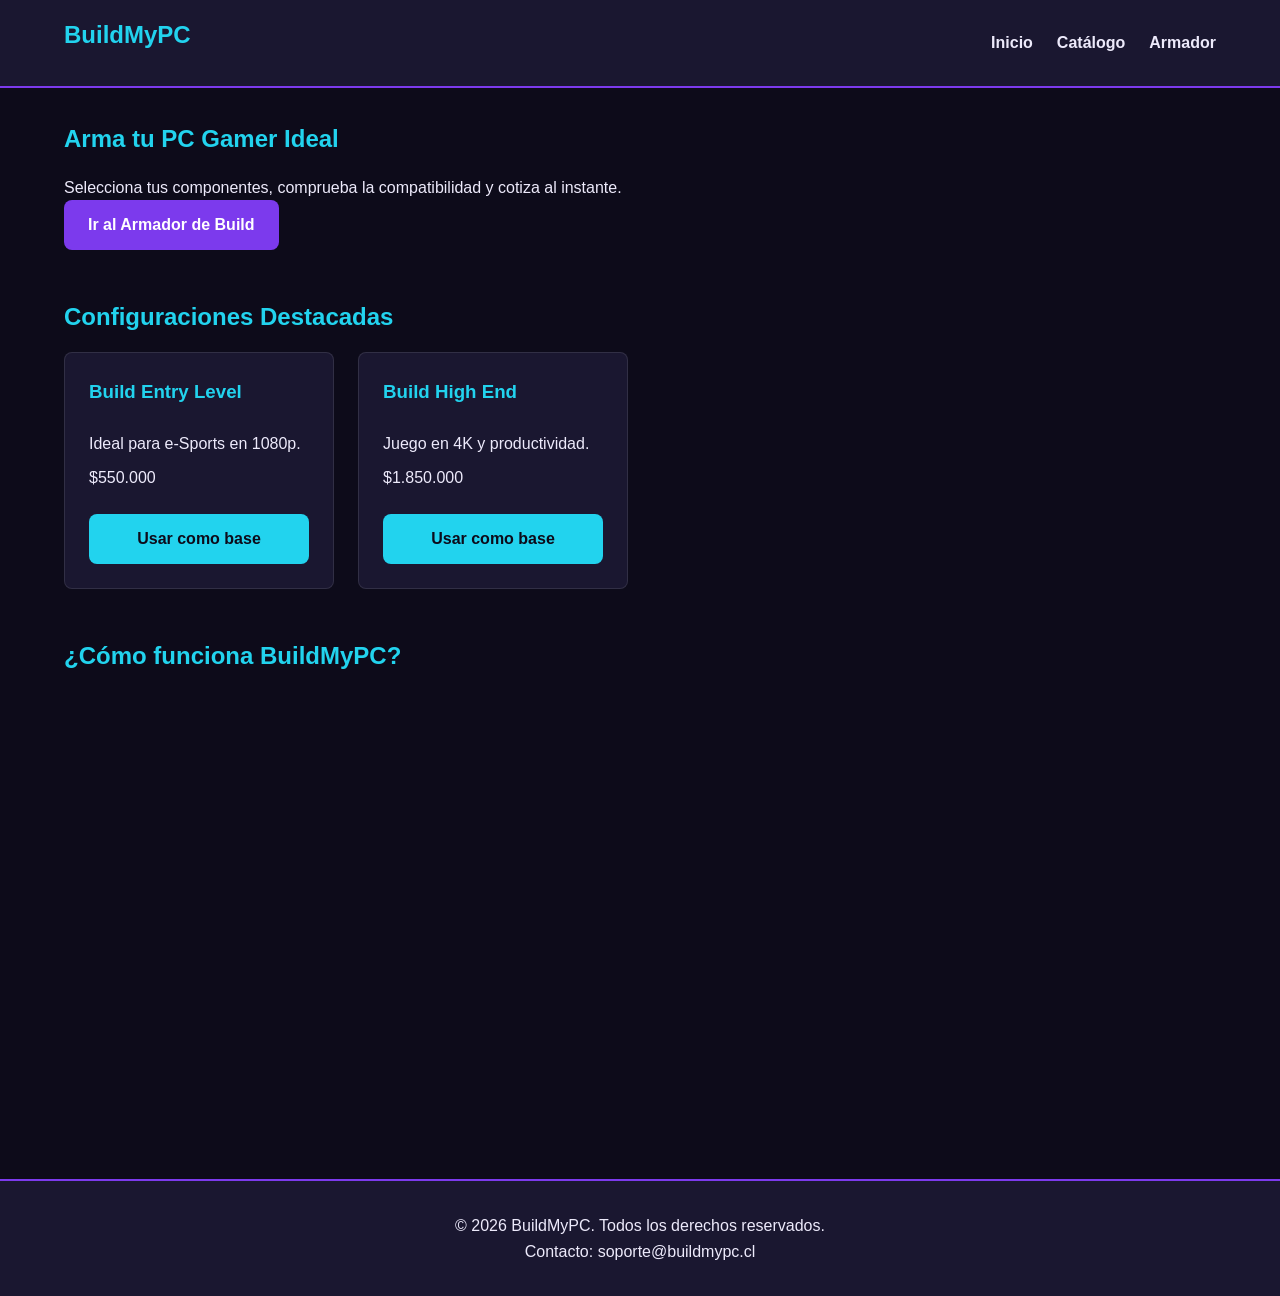
<file: inicio/index.html>
<!DOCTYPE html>
<html lang="es">
<head>
    <meta charset="UTF-8">
    <meta name="viewport" content="width=device-width, initial-scale=1.0">
    <title>Inicio - BuildMyPC</title>
    <link rel="stylesheet" href="../CSS/styles.css">
</head>
<body>
    <header>
        <nav>
            <div class="logo">
                <h2>BuildMyPC</h2>
            </div>
            <ul>
                <li><a href="../inicio/index.html">Inicio</a></li>
                <li><a href="../Catalogo_componentes/catalogo.html">Catálogo</a></li>
                <li><a href="../Armador_build/armador.html">Armador</a></li>
            </ul>
        </nav>
    </header>
    <main>
        <section class="hero">
            <h1>Arma tu PC Gamer Ideal</h1>
            <p>Selecciona tus componentes, comprueba la compatibilidad y cotiza al instante.</p>
            <a href="../Armador_build/armador.html" class="btn-primario">Ir al Armador de Build</a>
        </section>
        <section class="destacados">
            <h2>Configuraciones Destacadas</h2>
            <div class="grid-catalogo" id="contenedor-destacados">
                <article class="tarjeta">
                    <h3>Build Entry Level</h3>
                    <p>Ideal para e-Sports en 1080p.</p>
                    <p class="precio">$550.000</p>
                </article>
            </div>
        </section>
        <section class="presentacion-video">
            <h2>¿Cómo funciona BuildMyPC?</h2>
            <iframe width="100%" height="400" src="https://www.youtube.com/embed/uUGI3Grx4qU" title="Cómo Ensamblar una PC Básica PASO A PASO desde CERO 🔧  Guía 2025 BIEN EXPLICADA" frameborder="0" allowfullscreen></iframe>
        </section>
    </main>
    <footer>
        <p>&copy; 2026 BuildMyPC. Todos los derechos reservados.</p>
        <p>Contacto: soporte@buildmypc.cl</p>
    </footer>
    <script src="inicio.js"></script>
    <script src="../JS/datos.js"></script>
</body>
</html>
</file>
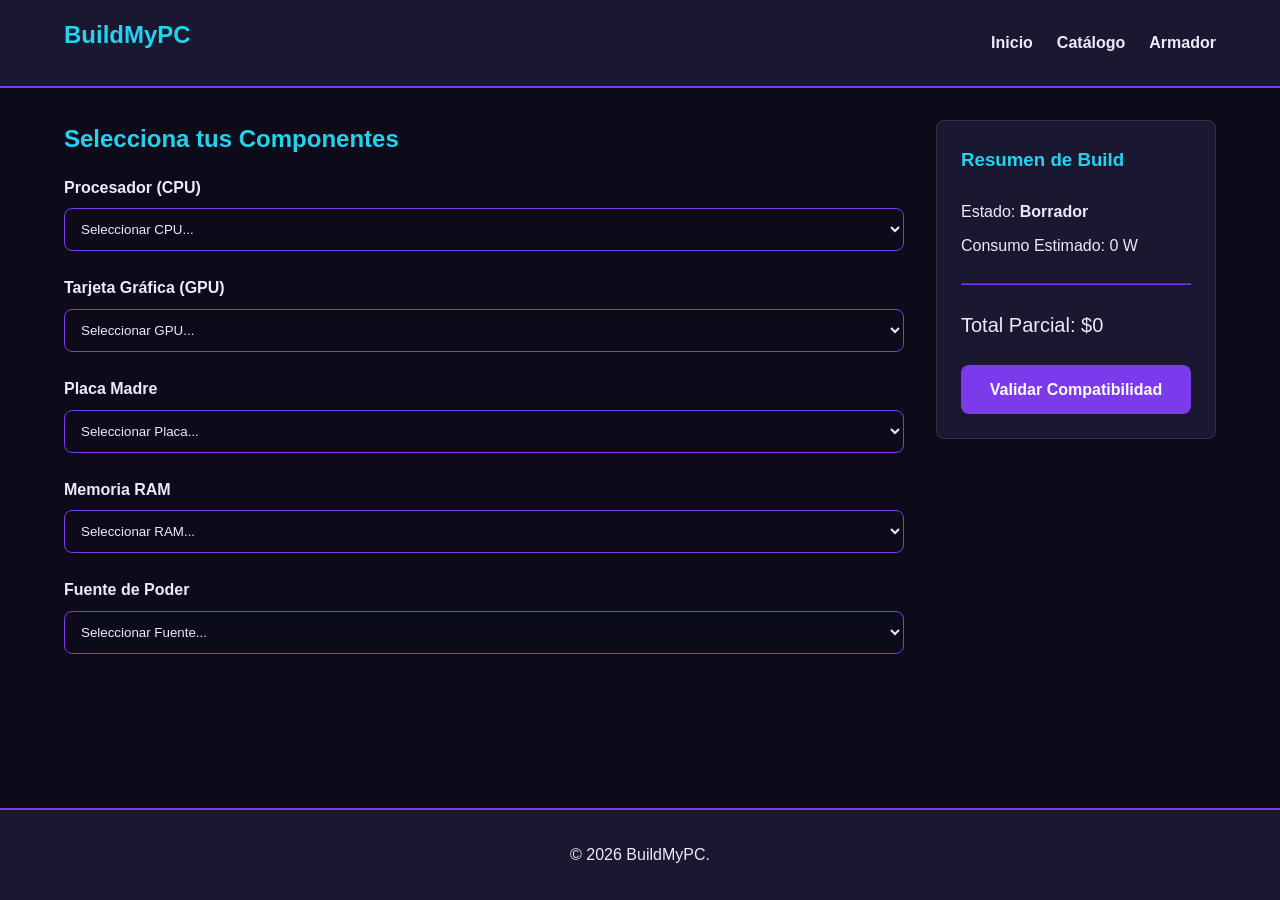
<file: Armador_build/armador.html>
<!DOCTYPE html>
<html lang="es">
<head>
    <meta charset="UTF-8">
    <title>Armador - BuildMyPC</title>
    <link rel="stylesheet" href="../CSS/styles.css">
</head>
<body>
    <header>
        <nav>
            <div class="logo"><h2>BuildMyPC</h2></div>
            <ul>
                <li><a href="../inicio/index.html">Inicio</a></li>
                <li><a href="../Catalogo_componentes/catalogo.html">Catálogo</a></li>
                <li><a href="../Armador_build/armador.html">Armador</a></li>
            </ul>
        </nav>
    </header>
    <main class="layout-con-sidebar">
        <section class="seleccion-componentes">
            <h2>Selecciona tus Componentes</h2>
            <div class="formulario-grupo">
                <label for="select-cpu">Procesador (CPU)</label>
                <select id="select-cpu">
                    <option value="">Seleccionar CPU...</option>
                </select>
            </div>
            <div class="formulario-grupo">
                <label for="select-gpu">Tarjeta Gráfica (GPU)</label>
                <select id="select-gpu">
                    <option value="">Seleccionar GPU...</option>
                </select>
            </div>
            <div class="formulario-grupo">
                <label for="select-mb">Placa Madre</label>
                <select id="select-mb">
                    <option value="">Seleccionar Placa...</option>
                </select>
            </div>
            <div class="formulario-grupo">
                <label for="select-ram">Memoria RAM</label>
                <select id="select-ram">
                    <option value="">Seleccionar RAM...</option>
                </select>
            </div>
            <div class="formulario-grupo">
                <label for="select-psu">Fuente de Poder</label>
                <select id="select-psu">
                    <option value="">Seleccionar Fuente...</option>
                </select>
            </div>
        </section>
        <aside class="resumen-build">
            <section class="tarjeta">
                <h3>Resumen de Build</h3>
                <p>Estado: <strong>Borrador</strong></p>
                <p>Consumo Estimado: <span id="watts-total">0</span> W</p>
                <hr style="margin: 1rem 0; border-color: var(--color-primario);">
                <p style="font-size: 1.25rem;">Total Parcial: $<span id="precio-total">0</span></p>
                <a href="../Resultado_compatibilidad_rendimiento/resultado.html" class="btn-primario" style="margin-top: 1rem; display: block;">Validar Compatibilidad</a>
            </section>
        </aside>
    </main>
    <footer>
        <p>&copy; 2026 BuildMyPC.</p>
    </footer>
    <script src="armador.js"></script>
    <script src="../JS/datos.js"></script>
</body>
</html>
</file>
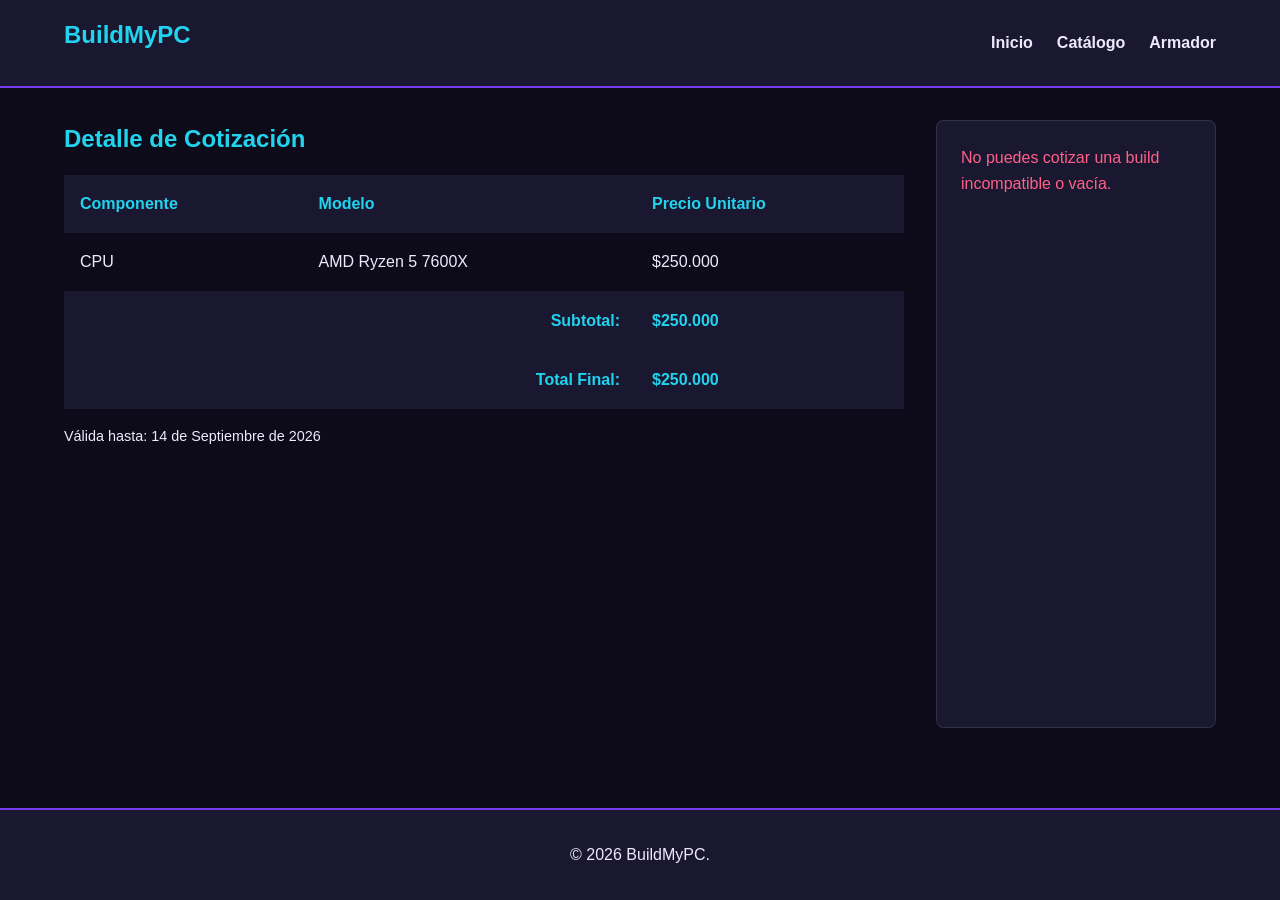
<file: Cotizacion/cotizacion.html>
<!DOCTYPE html>
<html lang="es">
<head>
    <meta charset="UTF-8">
    <title>Cotización - BuildMyPC</title>
    <link rel="stylesheet" href="../CSS/styles.css">
</head>
<body>
    <header>
        <nav>
            <div class="logo"><h2>BuildMyPC</h2></div>
            <ul>
                <li><a href="../inicio/index.html">Inicio</a></li>
                <li><a href="../Catalogo_componentes/catalogo.html">Catálogo</a></li>
                <li><a href="../Armador_build/armador.html">Armador</a></li>
            </ul>
        </nav>
    </header>

    <main class="layout-con-sidebar">
        <section class="detalle-cotizacion">
            <h2>Detalle de Cotización</h2>
            <table>
                <thead>
                    <tr>
                        <th>Componente</th>
                        <th>Modelo</th>
                        <th>Precio Unitario</th>
                    </tr>
                </thead>
                <tbody>
                    <tr>
                        <td>CPU</td>
                        <td>AMD Ryzen 5 7600X</td>
                        <td>$250.000</td>
                    </tr>
                </tbody>
                <tfoot>
                    <tr>
                        <th colspan="2" style="text-align: right;">Subtotal:</th>
                        <th>$250.000</th>
                    </tr>
                    <tr>
                        <th colspan="2" style="text-align: right;">Total Final:</th>
                        <th style="color: var(--color-acento);">$250.000</th>
                    </tr>
                </tfoot>
            </table>
            <p style="margin-top: 1rem; font-size: 0.9rem;">Válida hasta: 14 de Septiembre de 2026</p>
        </section>

        <section class="formulario-solicitud tarjeta">
            <h3>Solicitar Cotización</h3>
            <form id="form-cotizacion" novalidate>
                <div class="formulario-grupo">
                    <label for="nombre">Nombre Completo</label>
                    <input type="text" id="nombre" name="nombre" autocomplete="name" required placeholder="Ingresa tu nombre">
                    <span class="mensaje-error" id="error-nombre">El nombre es obligatorio.</span>
                </div>
                
                <div class="formulario-grupo">
                    <label for="correo">Correo Electrónico</label>
                    <input type="email" id="correo" name="correo" autocomplete="email" required placeholder="ejemplo@correo.com">
                    <span class="mensaje-error" id="error-correo">Formato de correo inválido.</span>
                </div>

                <div class="formulario-grupo">
                    <label for="telefono">Teléfono</label>
                    <input type="tel" id="telefono" name="telefono" autocomplete="tel" required placeholder="Ej: 987654321">
                    <span class="mensaje-error" id="error-telefono">Debe contener 9 dígitos numéricos.</span>
                </div>

                <div class="formulario-grupo">
                    <label for="comentarios">Comentarios Adicionales</label>
                    <textarea id="comentarios" name="comentarios" rows="3" placeholder="¿Necesitas armado físico?"></textarea>
                </div>

                <button type="submit" class="btn-primario" style="width: 100%;">Enviar Solicitud</button>
            </form>
        </section>
    </main>

    <footer>
        <p>&copy; 2026 BuildMyPC.</p>
    </footer>
    <script src="cotizacion.js"></script>
    <script src="../JS/datos.js"></script>
</body>
</html>
</file>
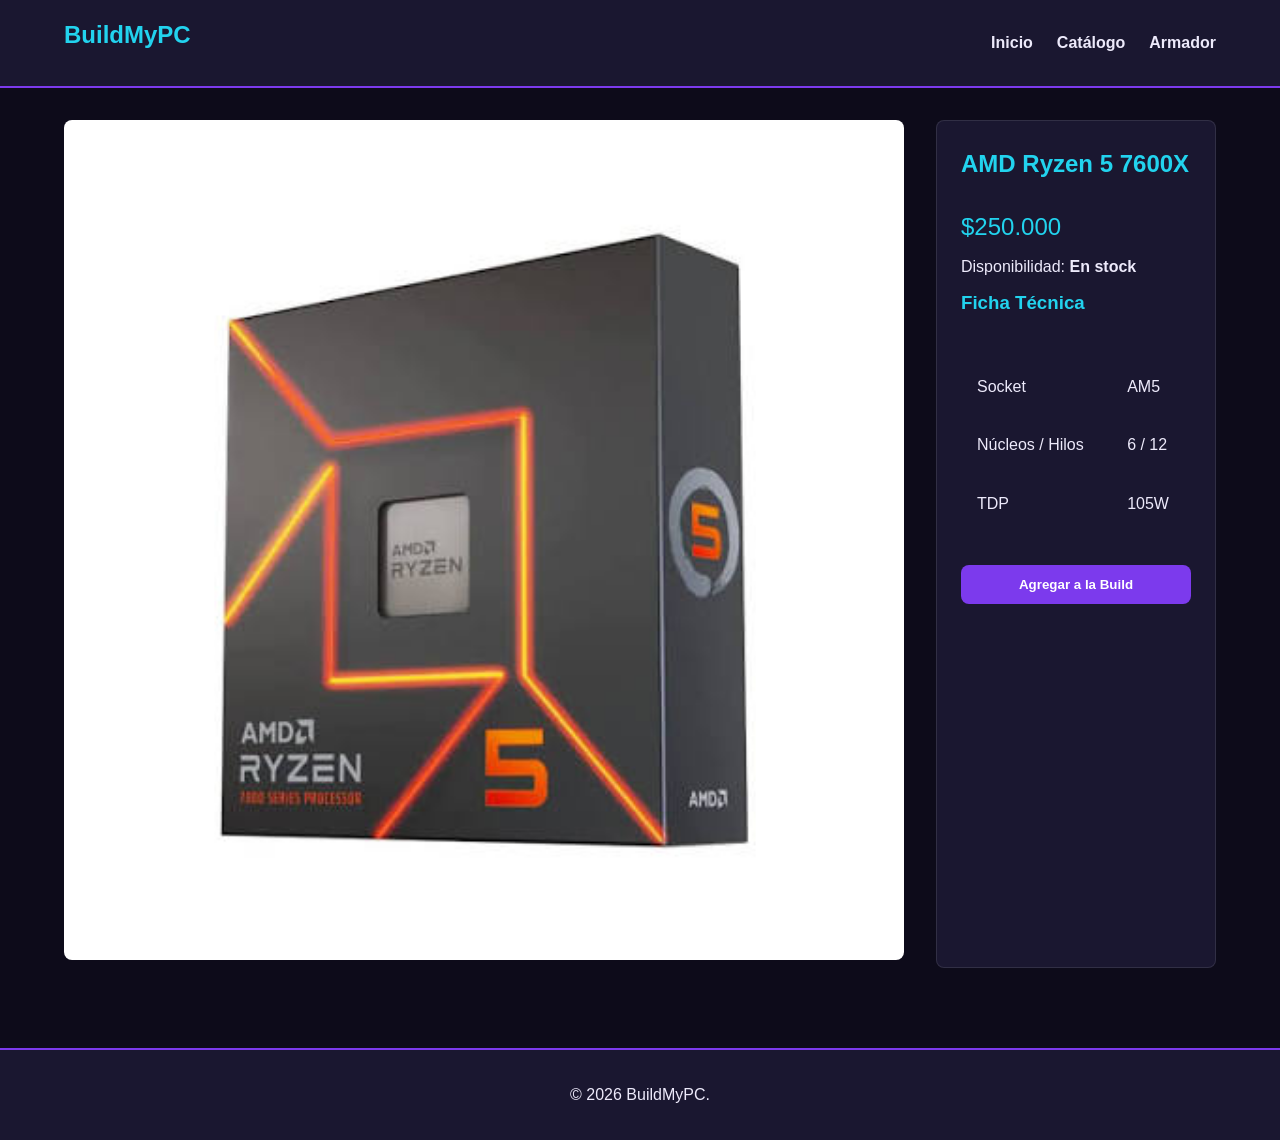
<file: Detalle_componente/detalle.html>
<!DOCTYPE html>
<html lang="es">
<head>
    <meta charset="UTF-8">
    <title>Detalle de Componente - BuildMyPC</title>
    <link rel="stylesheet" href="../CSS/styles.css">
</head>
<body>
    <header>
        <nav>
            <div class="logo"><h2>BuildMyPC</h2></div>
            <ul>
                <li><a href="../inicio/index.html">Inicio</a></li>
                <li><a href="../Catalogo_componentes/catalogo.html">Catálogo</a></li>
                <li><a href="../Armador_build/armador.html">Armador</a></li>
            </ul>
        </nav>
    </header>
    <main>
        <article class="layout-con-sidebar">
            <section class="imagen-componente">
                <img src="../JS/placeholder-cpu.jpg" alt="AMD Ryzen 5 7600X" style="width: 100%; border-radius: 8px;">
            </section>
            <section class="tarjeta especificaciones">
                <h2>AMD Ryzen 5 7600X</h2>
                <p class="precio" style="font-size: 1.5rem; color: var(--color-acento);">$250.000</p>
                <p>Disponibilidad: <strong>En stock</strong></p>
                <h3>Ficha Técnica</h3>
                <table>
                    <tbody>
                        <tr>
                            <td>Socket</td>
                            <td>AM5</td>
                        </tr>
                        <tr>
                            <td>Núcleos / Hilos</td>
                            <td>6 / 12</td>
                        </tr>
                        <tr>
                            <td>TDP</td>
                            <td>105W</td>
                        </tr>
                    </tbody>
                </table>
                <button class="btn-primario" style="margin-top: 1.5rem; width: 100%;">Agregar a la Build</button>
            </section>
        </article>
    </main>
    <footer>
        <p>&copy; 2026 BuildMyPC.</p>
    </footer>
    <script src="../JS/datos.js"></script>
</body>
</html>
</file>
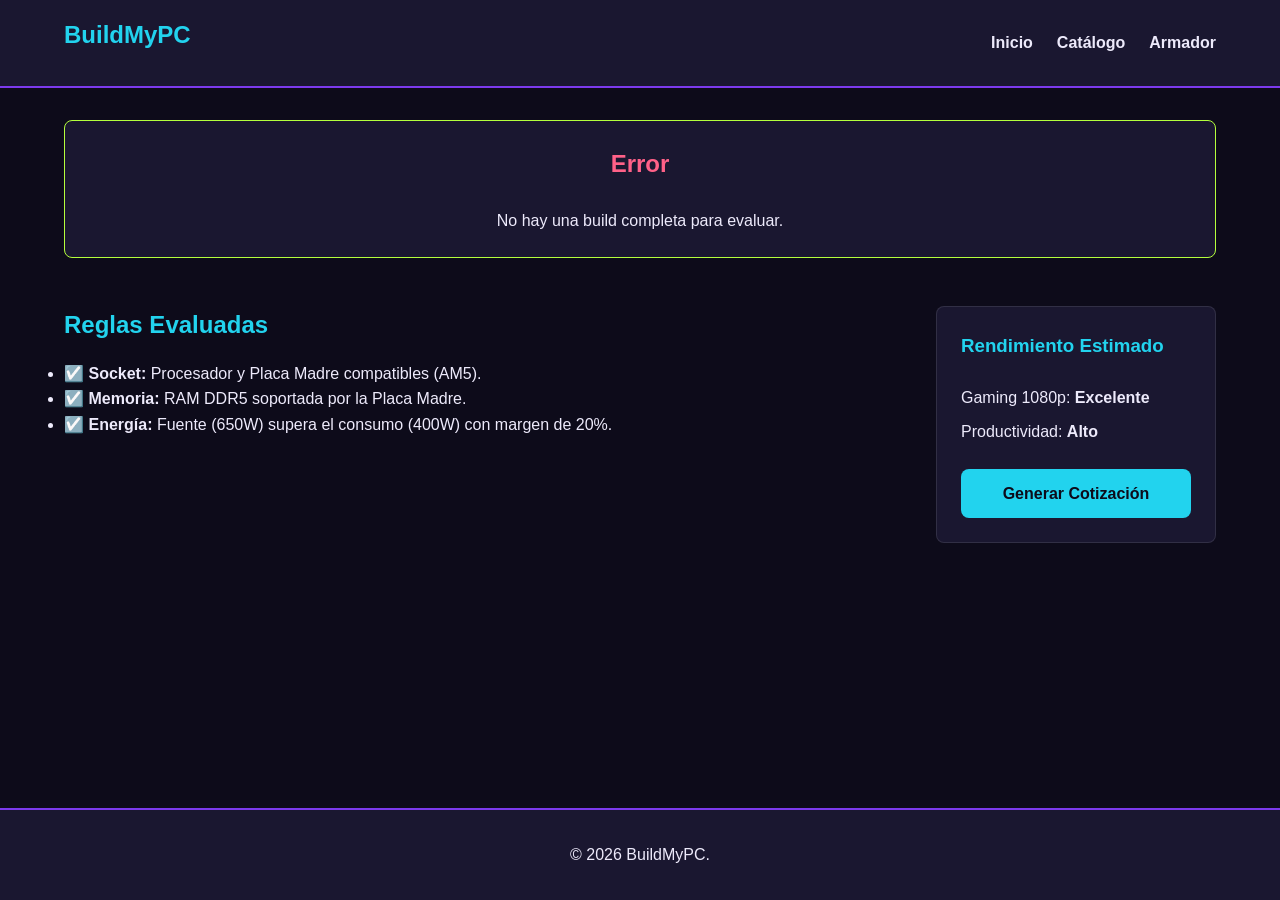
<file: Resultado_compatibilidad_rendimiento/resultado.html>
<!DOCTYPE html>
<html lang="es">
<head>
    <meta charset="UTF-8">
    <title>Compatibilidad - BuildMyPC</title>
    <link rel="stylesheet" href="../CSS/styles.css">
</head>
<body>
    <header>
        <nav>
            <div class="logo"><h2>BuildMyPC</h2></div>
            <ul>
                <li><a href="../inicio/index.html">Inicio</a></li>
                <li><a href="../Catalogo_componentes/catalogo.html">Catálogo</a></li>
                <li><a href="../Armador_build/armador.html">Armador</a></li>
            </ul>
        </nav>
    </header>
    <main>
        <section class="veredicto tarjeta" style="text-align: center; border-color: var(--color-exito);">
            <h1 style="color: var(--color-exito);">¡Build Compatible! 🟣</h1>
            <p>Todos los componentes seleccionados funcionarán correctamente juntos.</p>
        </section>

        <section class="detalle-reglas layout-con-sidebar" style="margin-top: 2rem;">
            <div class="reglas">
                <h2>Reglas Evaluadas</h2>
                <ul>
                    <li>☑️ <strong>Socket:</strong> Procesador y Placa Madre compatibles (AM5).</li>
                    <li>☑️ <strong>Memoria:</strong> RAM DDR5 soportada por la Placa Madre.</li>
                    <li>☑️ <strong>Energía:</strong> Fuente (650W) supera el consumo (400W) con margen de 20%.</li>
                </ul>
            </div>
            <div class="rendimiento tarjeta">
                <h3>Rendimiento Estimado</h3>
                <p>Gaming 1080p: <strong>Excelente</strong></p>
                <p>Productividad: <strong>Alto</strong></p>
                <a href="../Cotizacion/cotizacion.html" class="btn-acento" style="margin-top: 1rem; display: block;">Generar Cotización</a>
            </div>
        </section>
    </main>
    <footer>
        <p>&copy; 2026 BuildMyPC.</p>
    </footer>
    <script src="resultado.js"></script>
    <script src="../JS/datos.js"></script>
</body>
</html>
</file>
<file: CSS/styles.css>
:root {
    --color-fondo: #0D0B1A;
    --color-superficie: #1A1730;
    --color-primario: #7C3AED;
    --color-acento: #22D3EE;
    --color-texto: #EDEAFB;
    --color-error: #FF6188;
    --color-exito: #B4FF3C;
    --radio-borde: 8px;
}
* {
    margin: 0;
    padding: 0;
    box-sizing: border-box;
}
body {
    background-color: var(--color-fondo);
    color: var(--color-texto);
    font-family: 'Segoe UI', Tahoma, Geneva, Verdana, sans-serif;
    line-height: 1.6;
    display: flex;
    flex-direction: column;
    min-height: 100vh;
}
header {
    background-color: var(--color-superficie);
    padding: 1rem 5%;
    border-bottom: 2px solid var(--color-primario);
}
nav {
    display: flex;
    justify-content: space-between;
    align-items: center;
}
nav ul {
    display: flex;
    list-style: none;
    gap: 1.5rem;
}
nav a {
    color: var(--color-texto);
    text-decoration: none;
    font-weight: 600;
    transition: color 0.3s;
}
nav a:hover {
    color: var(--color-acento);
}
.btn-primario, .btn-acento {
    display: inline-block;
    padding: 0.75rem 1.5rem;
    border-radius: var(--radio-borde);
    text-decoration: none;
    font-weight: bold;
    text-align: center;
    border: none;
    cursor: pointer;
}
.btn-primario {
    background-color: var(--color-primario);
    color: #FFFFFF;
}
.btn-acento {
    background-color: var(--color-acento);
    color: var(--color-fondo);
}
.btn-primario:hover { filter: brightness(1.2); }
.btn-acento:hover { filter: brightness(1.2); }
main {
    flex: 1;
    padding: 2rem 5%;
}
section {
    margin-bottom: 3rem;
}
h1, h2, h3 {
    margin-bottom: 1rem;
    color: var(--color-acento);
}
.grid-catalogo {
    display: grid;
    grid-template-columns: repeat(auto-fill, minmax(250px, 1fr));
    gap: 1.5rem;
}
.tarjeta {
    background-color: var(--color-superficie);
    border-radius: var(--radio-borde);
    padding: 1.5rem;
    display: flex;
    flex-direction: column;
    gap: 0.5rem;
    border: 1px solid rgba(255,255,255,0.1);
}
.tarjeta img {
    width: 100%;
    border-radius: var(--radio-borde);
    object-fit: cover;
}
.descontinuado {
    border: 1px solid var(--color-error);
    opacity: 0.7;
}
.formulario-grupo {
    margin-bottom: 1.5rem;
    display: flex;
    flex-direction: column;
}
label {
    margin-bottom: 0.5rem;
    font-weight: bold;
}
input, select, textarea {
    padding: 0.75rem;
    background-color: var(--color-fondo);
    border: 1px solid var(--color-primario);
    color: var(--color-texto);
    border-radius: var(--radio-borde);
}
input:focus, select:focus {
    outline: none;
    border-color: var(--color-acento);
}
.mensaje-error {
    color: var(--color-error);
    font-size: 0.85rem;
    margin-top: 0.25rem;
    display: none;
}
.layout-con-sidebar {
    display: grid;
    grid-template-columns: 3fr 1fr;
    gap: 2rem;
}
@media (max-width: 768px) {
    .layout-con-sidebar {
        grid-template-columns: 1fr;
    }
}
table {
    width: 100%;
    border-collapse: collapse;
    margin-top: 1rem;
}
th, td {
    padding: 1rem;
    text-align: left;
    border-bottom: 1px solid var(--color-superficie);
}
th {
    background-color: var(--color-superficie);
    color: var(--color-acento);
}
footer {
    background-color: var(--color-superficie);
    padding: 2rem 5%;
    text-align: center;
    border-top: 2px solid var(--color-primario);
    margin-top: auto;
}
</file>
